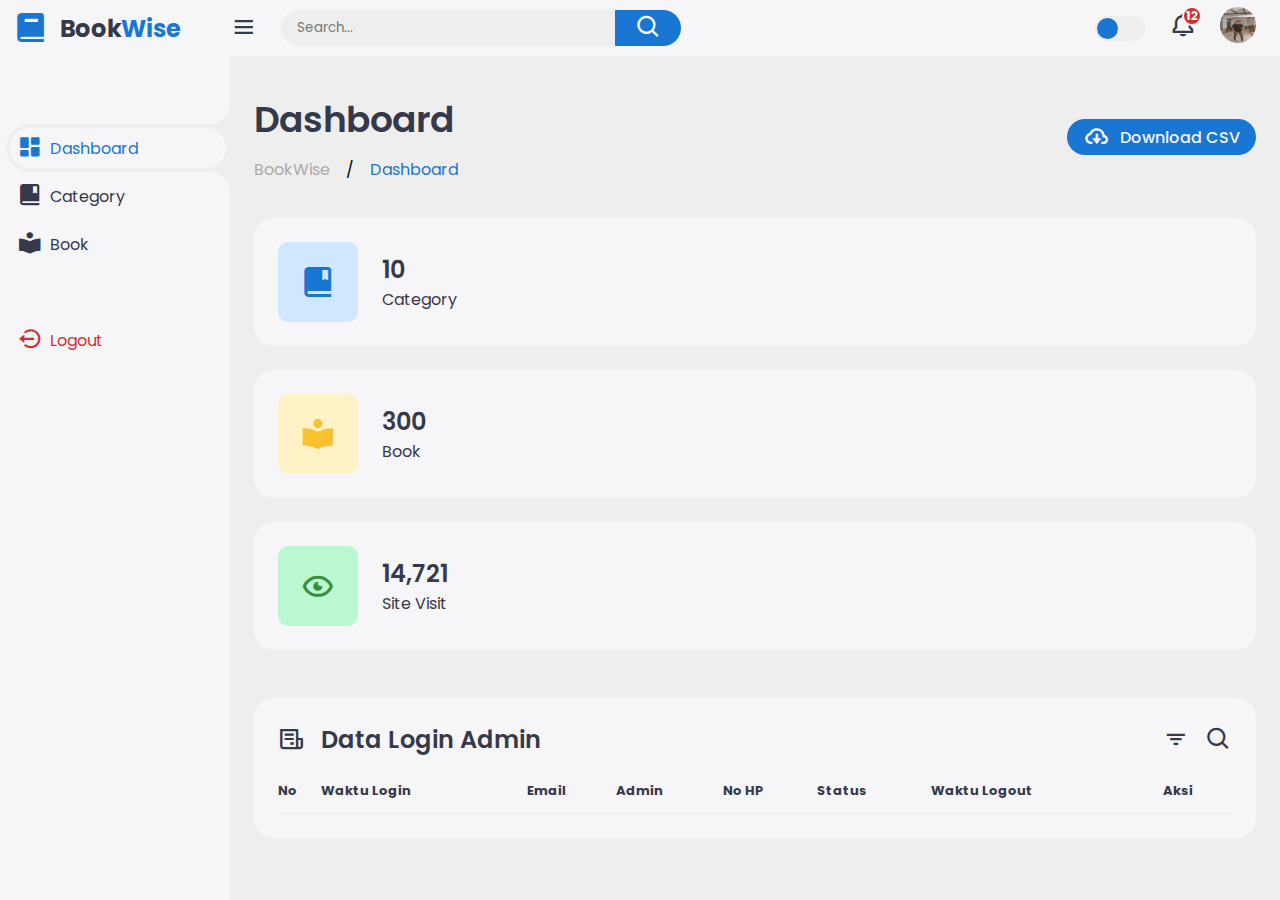
<file: admin/dashboard.html>
<!DOCTYPE html>
<html lang="en">
  <head>
    <meta charset="UTF-8" />
    <meta name="viewport" content="width=device-width, initial-scale=1.0" />
    <!-- box icons -->
    <link href="https://unpkg.com/boxicons@2.1.4/css/boxicons.min.css"
      rel="stylesheet" />
    <!-- css -->
    <link rel="stylesheet" href="stylebar.css" />
    <title>Dashboard Admin</title>
  </head>
  <body>
    <!-- sidebar -->
    <div class="sidebar" id="sidebar">
      <a href="#" class="logo">
        <i class="bx bxs-book"></i>
        <div class="logo-name"><span>Book</span>Wise</div>
      </a>
      <ul class="side-menu">
        <li class="active">
          <a href="#">
            <i class="bx bxs-dashboard"></i>
            Dashboard
          </a>
        </li>
        <li>
          <a href="category.html">
            <i class="bx bxs-book-bookmark"></i>
            Category
          </a>
        </li>
        <li>
          <a href="book.html">
            <i class="bx bxs-book-reader"></i>
            Book
          </a>
        </li>
      </ul>
      <ul class="side-menu">
        <li>
          <a href="#" class="logout" id="signOut">
            <i class="bx bx-log-out-circle"></i>
            Logout
          </a>
        </li>
      </ul>
    </div>
    <!-- sidebar -->

    <!-- main content -->
    <div class="content">
      <!-- navbar -->
      <nav>
        <i class='bx bx-menu'></i>
        <form action="#">
          <div class="form-input">
            <input type="search" name id placeholder="Search...">
            <button class="search-btn" type="submit"><i
                class='bx bx-search'></i></button>
          </div>
        </form>
        <input type="checkbox" name id="theme-toggle" hidden>
        <label for="theme-toggle" class="theme-toggle"></label>
        <a href="#" class="notif">
          <i class='bx bx-bell'></i>
          <span class="count">12</span>
        </a>
        <a href="#" class="profile">
          <img src="img/profile.jpg" alt>
        </a>
      </nav>
      <!-- navbar -->
      <main>
        <div class="header">
          <div class="left">
            <h1>Dashboard</h1>
            <ul class="breadcrumb">
              <li><a href="#">
                  BookWise
                </a></li>
              /
              <li><a href="#" class="active">Dashboard</a></li>
            </ul>
          </div>
          <a href="#" class="report">
            <i class='bx bx-cloud-download'></i>
            <span>Download CSV</span>
          </a>
        </div>

        <!-- Insights -->
        <ul class="insights">
          <li>
            <i class='bx bxs-book-bookmark'></i>
            <span class="info">
              <h3>
                10
              </h3>
              <p>Category</p>
            </span>
          </li>
          <li><i class='bx bxs-book-reader'></i>
            <span class="info">
              <h3>
                300
              </h3>
              <p>Book</p>
            </span>
          </li>
          <li><i class='bx bx-show-alt'></i>
            <span class="info">
              <h3>
                14,721
              </h3>
              <p>Site Visit</p>
            </span>
          </li>

          <!-- End of Insights -->

          <div class="bottom-data">
            <div class="orders">
              <div class="header">
                <i class='bx bx-receipt'></i>
                <h3>Data Login Admin</h3>
                <i class='bx bx-filter'></i>
                <i class='bx bx-search'></i>
              </div>
              <table>
                <thead>
                  <tr>
                    <th>No</th>
                    <th>Waktu Login</th>
                    <th>Email</th>
                    <th>Admin</th>
                    <th>No HP</th>
                    <th>Status</th>
                    <th>Waktu Logout</th>
                    <th>Aksi</th>
                  </tr>
                </thead>
                <tbody>

                </tbody>
              </table>
            </div>

            <!-- End of Reminders-->

          </div>

        </main>
      </div>
      <!-- sidebar -->

      <!-- script -->
      <script>
        // Mengambil informasi pengguna dari localStorage
        let userInfo = {
          nama: localStorage.getItem("nama"),
          nohp: localStorage.getItem("nohp"),
          email: localStorage.getItem("email"),
          userType: localStorage.getItem("userType"),
          timestamp: parseInt(localStorage.getItem("timestamp")) // konversi ke integer jika perlu
        };

    
        // Fungsi untuk menangani logout
        let signOut = () => {
          localStorage.removeItem("nama");
          localStorage.removeItem("nohp");
          localStorage.removeItem("email");
          localStorage.removeItem("userType");
          localStorage.removeItem("timestamp");
          localStorage.removeItem("userInfo"); // Hapus juga userInfo jika diperlukan
          window.location.href = 'index.html';
        };
    
        // Fungsi untuk memeriksa apakah informasi pengguna ada
        let checkUserInfo = () => {
          if (!localStorage.getItem("email")) {
            window.location.href = 'index.html';
          }
        }
    
        // Event listener untuk memuat halaman
        let logoutButton = document.getElementById('signOut'); // Ganti dengan id yang sesuai dari elemen logout
        if (logoutButton) {
          logoutButton.addEventListener('click', (event) => {
            event.preventDefault();
            signOut();
          });
        }

        // Tambahkan event listener untuk event sebelum halaman ditutup (beforeunload)
        window.addEventListener('beforeunload', (event) => {
          // Lakukan logout jika pengguna masih login
          if (localStorage.getItem("email")) {
            signOut();
            // Pesan ini mungkin tidak akan ditampilkan oleh semua browser saat beforeunload digunakan
            event.returnValue = 'Anda akan logout dari sesi ini.';
          }
        });
      </script>

      <!-- <script type="module" src="script.js"></script> -->
      <script type="module" src="scriptbar.js"></script>
    </body>
  </html>
</file>
<file: admin/stylebar.css>
@import url('https://fonts.googleapis.com/css2?family=Bebas+Neue&family=Poppins:ital,wght@0,100;0,200;0,300;0,400;0,500;0,600;0,700;0,800;0,900;1,100;1,200;1,300;1,400;1,500;1,600;1,700;1,800;1,900&display=swap');

:root {
  --light: #f6f6f9;
  --primary: #1976d2;
  --light-primary: #cfe8ff;
  --grey: #eee;
  --dark-grey: #aaaaaa;
  --dark: #363949;
  --danger: #d32f2f;
  --light-danger: #fecdd3;
  --warning: #fbc02d;
  --light-warning: #fff2c6;
  --success: #388e3c;
  --light-success: #bbf7d0;
}

/* main style */
* {
  margin: 0;
  padding: 0;
  box-sizing: border-box;
  font-family: 'Poppins', sans-serif;
}
.bx {
  font-size: 1.7rem;
}
a {
  text-decoration: none;
}
li {
  list-style: none;
}
html {
  overflow-x: hidden;
}

body.dark {
  --light: #181a1e;
  --grey: #25252c;
  --dark: #fbfbfb;
}
body {
  background: var(--grey);
  overflow-x: hidden;
}

  
/* main style */

/* sidebar */
.sidebar {
  position: fixed;
  top: 0;
  left: 0;
  background: var(--light);
  width: 230px;
  height: 100%;
  z-index: 2000;
  overflow-x: hidden;
  scrollbar-width: none;
  transition: 0.3s;
}
.sidebar::-webkit-scrollbar {
  display: none;
}
.sidebar.close {
  width: 60px;
}
.sidebar .logo {
  font-size: 24px;
  font-weight: 700;
  height: 56px;
  display: flex;
  align-items: center;
  color: var(--primary);
  z-index: 500;
  padding-bottom: 20px;
  box-sizing: content-box;
  text-decoration: none;
}
.sidebar .logo .logo-name span {
  color: var(--dark);
}
.sidebar .logo .bx {
  min-width: 60px;
  display: flex;
  justify-content: center;
  font-size: 2.2rem;
}
.sidebar .side-menu {
  width: 100%;
  margin-top: 48px;
  padding-left: 0%;
}
.sidebar .side-menu li {
  height: 48px;
  background: transparent;
  margin-left: 6px;
  border-radius: 48px 0 0 48px;
  padding: 4px;
}
.sidebar .side-menu li.active {
  background: var(--grey);
  position: relative;
}
.sidebar .side-menu li.active::before {
  content: '';
  position: absolute;
  width: 40px;
  height: 40px;
  border-radius: 50%;
  top: -40px;
  right: 0;
  box-shadow: 20px 20px 0 var(--grey);
  z-index: -1;
}
.sidebar .side-menu li.active::after {
  content: '';
  position: absolute;
  width: 40px;
  height: 40px;
  border-radius: 50%;
  bottom: -40px;
  right: 0;
  box-shadow: 20px -20px 0 var(--grey);
  z-index: -1;
}
.sidebar .side-menu li a {
  width: 100%;
  height: 100%;
  background: var(--light);
  display: flex;
  align-items: center;
  border-radius: 48px;
  font-size: 16px;
  color: var(--dark);
  white-space: nowrap;
  overflow-x: hidden;
  transition: 0.3s;
  text-decoration: none;
}
.sidebar .side-menu li.active a {
  color: var(--primary);
}
.sidebar.close .side-menu li a {
  width: calc(48px - (4px * 2));
  transition: 0.3s;
}
.sidebar .side-menu li a .bx {
  min-width: calc(60px - ((4px + 6px) * 2));
  display: flex;
  font-size: 1.6rem;
  justify-content: center;
}
.sidebar .side-menu li a.logout {
  color: var(--danger);
}
/* sidebar */
.sidebar.close ~ .content {
  width: calc(100% - 60px);
  left: 60px;
}
/* content */
.content {
  position: relative;
  width: calc(100% - 230px);
  left: 230px;
  transition: 0.3s;
}
.content nav {
  height: 56px;
  background: var(--light);
  padding: 0 24px 0 0;
  display: flex;
  align-items: center;
  grid-gap: 24px;
  position: sticky;
  top: 0;
  left: 0;
  z-index: 1000;
  overflow: hidden;
}
.content nav::before {
  content: '';
  position: absolute;
  width: 40px;
  height: 40px;
  bottom: -40px;
  left: 0;
  border-radius: 50%;
  box-shadow: -20px -20px 0 var(--light);
}
.content nav a {
  color: var(--dark);
}
.content nav .bx.bx-menu {
  cursor: pointer;
  color: var(--dark);
}
.content nav form {
  max-width: 400px;
  width: 100%;
  margin-right: auto;
}
.content nav form .form-input {
  display: flex;
  align-items: center;
  height: 36px;
}
.content nav form .form-input input {
  flex-grow: 1;
  padding: 0 16px;
  height: 100%;
  border: none;
  background: var(--grey);
  border-radius: 36px 0 0 36px;
  outline: none;
  width: 100%;
  color: var(--dark);
}
.content nav form .form-input button {
  width: 80px;
  height: 100%;
  display: flex;
  justify-content: center;
  align-items: center;
  background: var(--primary);
  color: var(--light);
  font-size: 18px;
  border: none;
  outline: none;
  border-radius: 0 36px 36px 0;
  cursor: pointer;
}
.content nav .notif {
  font-size: 20px;
  position: relative;
}
.content nav .notif .count {
  position: absolute;
  top: -6px;
  right: -6px;
  width: 20px;
  height: 20px;
  background: var(--danger);
  border-radius: 50%;
  color: var(--light);
  border: 2px solid var(--light);
  font-weight: 700;
  font-size: 12px;
  display: flex;
  align-items: center;
  justify-content: center;
}
.content nav .profile img {
  width: 36px;
  height: 36px;
  object-fit: cover;
  border-radius: 50%;
}
.content nav .theme-toggle {
  display: block;
  min-width: 50px;
  height: 25px;
  background: var(--grey);
  cursor: pointer;
  position: relative;
  border-radius: 25px;
}
.content nav .theme-toggle::before {
  content: '';
  position: absolute;
  top: 2px;
  left: 2px;
  bottom: 2px;
  width: calc(25px - 4px);
  background: var(--primary);
  border-radius: 50%;
  transition: 0.3s;
}
.content nav #theme-toggle:checked + .theme-toggle::before {
  left: calc(100% - (25px - 4px) - 2px);
}
/* content */

/* main */
.content main {
  width: 100%;
  padding: 36px 24px;
  max-height: calc(100vh - 56px);
}

.content main .header {
  display: flex;
  align-items: center;
  justify-content: space-between;
  grid-gap: 16px;
  flex-wrap: wrap;
}

.content main .header .left h1 {
  font-size: 36px;
  font-weight: 600;
  margin-bottom: 10px;
  color: var(--dark);
}

.content main .header .left .breadcrumb {
  display: flex;
  align-items: center;
  grid-gap: 16px;
}

.content main .header .left .breadcrumb li {
  color: var(--dark);
}

.content main .header .left .breadcrumb li a {
  color: var(--dark-grey);
  pointer-events: none;
  text-decoration: none;
}

.content main .header .left .breadcrumb li a.active {
  color: var(--primary);
  pointer-events: none;
}

.content main .header .report {
  height: 36px;
  padding: 0 16px;
  border-radius: 36px;
  background: var(--primary);
  color: var(--light);
  display: flex;
  align-items: center;
  justify-content: center;
  grid-gap: 10px;
  font-weight: 500;
  text-decoration: none;
}

.content main .insights{
    display: grid;
    /* grid-template-columns: repeat(auto-fit, minmax(240px, 1fr)); */
    grid-gap: 24px;
    margin-top: 36px;
}

.content main .insights li{
    padding: 24px;
    background: var(--light);
    border-radius: 20px;
    display: flex;
    align-items: center;
    grid-gap: 24px;
    cursor: pointer;
}

.content main .insights li .bx{
    width: 80px;
    height: 80px;
    border-radius: 10px;
    font-size: 36px;
    display: flex;
    align-items: center;
    justify-content: center;
}

.content main .insights li:nth-child(1) .bx{
    background: var(--light-primary);
    color: var(--primary);
}

.content main .insights li:nth-child(2) .bx{
    background: var(--light-warning);
    color: var(--warning);
}

.content main .insights li:nth-child(3) .bx{
    background: var(--light-success);
    color: var(--success);
}

.content main .insights li:nth-child(4) .bx{
    background: var(--light-danger);
    color: var(--danger);
}

.content main .insights li .info h3{
    font-size: 24px;
    font-weight: 600;
    color: var(--dark);
}

.content main .insights li .info p{
    color: var(--dark);
}

.content main .bottom-data {
  display: flex;
  flex-wrap: wrap;
  grid-gap: 24px;
  margin-top: 24px;
  width: 100%;
  color: var(--dark);
}

.content main .bottom-data > div {
  border-radius: 20px;
  background: var(--light);
  padding: 24px;
  overflow-x: auto;
}

.content main .bottom-data .header {
  display: flex;
  align-items: center;
  grid-gap: 16px;
  margin-bottom: 24px;
}

.content main .bottom-data .header h3 {
  margin-right: auto;
  font-size: 24px;
  font-weight: 600;
}

.content main .bottom-data .header .bx {
  cursor: pointer;
}

.content main .bottom-data .orders {
  flex-grow: 1;
  flex-basis: 500px;
}

.content main .bottom-data .orders table {
  width: 100%;
  border-collapse: collapse;
}

.content main .bottom-data .orders table th {
  padding-bottom: 12px;
  font-size: 13px;
  text-align: left;
  border-bottom: 1px solid var(--grey);
}

.content main .bottom-data .orders table td {
  padding: 16px 0;
}

.content main .bottom-data .orders table tr td:first-child {
  display: flex;
  align-items: center;
  grid-gap: 12px;
  padding-left: 6px;
}

.content main .bottom-data .orders table td img {
  width: 36px;
  height: 36px;
  border-radius: 50%;
  object-fit: cover;
}

.content main .bottom-data .orders table tbody tr {
  cursor: pointer;
  transition: all 0.3s ease;
}

.content main .bottom-data .orders table tbody tr:hover {
  background: var(--grey);
}

.content main .bottom-data .orders table tr td .status {
  font-size: 10px;
  padding: 6px 16px;
  color: var(--light);
  border-radius: 20px;
  font-weight: 700;
}

.content main .bottom-data .orders table tr td .status.completed {
  background: var(--success);
}

.content main .bottom-data .orders table tr td .status.process {
  background: var(--primary);
}

.content main .bottom-data .orders table tr td .status.pending {
  background: var(--warning);
}

.content main .bottom-data .reminders {
  flex-grow: 1;
  flex-basis: 300px;
}
/* main */

/* form add */
.form-container {
  color: var(--dark);
  width: 70%;
  margin: 100px auto;
  align-items: center;
  background-color: var(--light);
  height: 250px;
  padding: 20px;
  border-radius: 8px;
  box-shadow: 0 0 10px rgba(0, 0, 0, 0.1);
  position: relative;
}
.form-container h1 {
  margin: 20px auto;
  text-align: center;
}
form.addcat input {
  width: 100%;
  height: 30px;
  margin-bottom: 20px;
  display: flex;
  border: 2px solid var(--dark-grey);
  background-color: var(--light);
  border-radius: 5px;
}
form.addcat button.btn-category {
  position: absolute;
  right: 30px;
  bottom: 30px;
  height: 36px;
  padding: 0 16px;
  border-radius: 36px;
  background: var(--primary);
  color: var(--light);
  display: flex;
  align-items: center;
  justify-content: center;
  font-weight: 500;
  cursor: pointer;
}
/* form add */

/* media */
@media screen and (max-width: 768px) {
  .sidebar {
    width: 200px;
  }

  .content {
    width: calc(100% - 60px);
    left: 200px;
  }
}

@media screen and (max-width: 576px) {
  .content nav form .form-input input {
    display: none;
  }

  .content nav form .form-input button {
    width: auto;
    height: auto;
    background: transparent;
    color: var(--dark);
    border-radius: none;
  }

  .content nav form.show .form-input input {
    display: block;
    width: 100%;
  }

  .content nav form.show .form-input button {
    width: 36px;
    height: 100%;
    color: var(--light);
    background: var(--danger);
    border-radius: 0 36px 36px 0;
  }

  .content nav form.show ~ .notif,
  .content nav form.show ~ .profile {
    display: none;
  }

  .content main .insights {
    grid-template-columns: 1fr;
  }

  .content main .bottom-data .header {
    min-width: 340px;
  }

  .content main .bottom-data .orders table {
    min-width: 340px;
  }

  .content main .bottom-data .reminders .task-list {
    min-width: 340px;
  }
}
</file>
